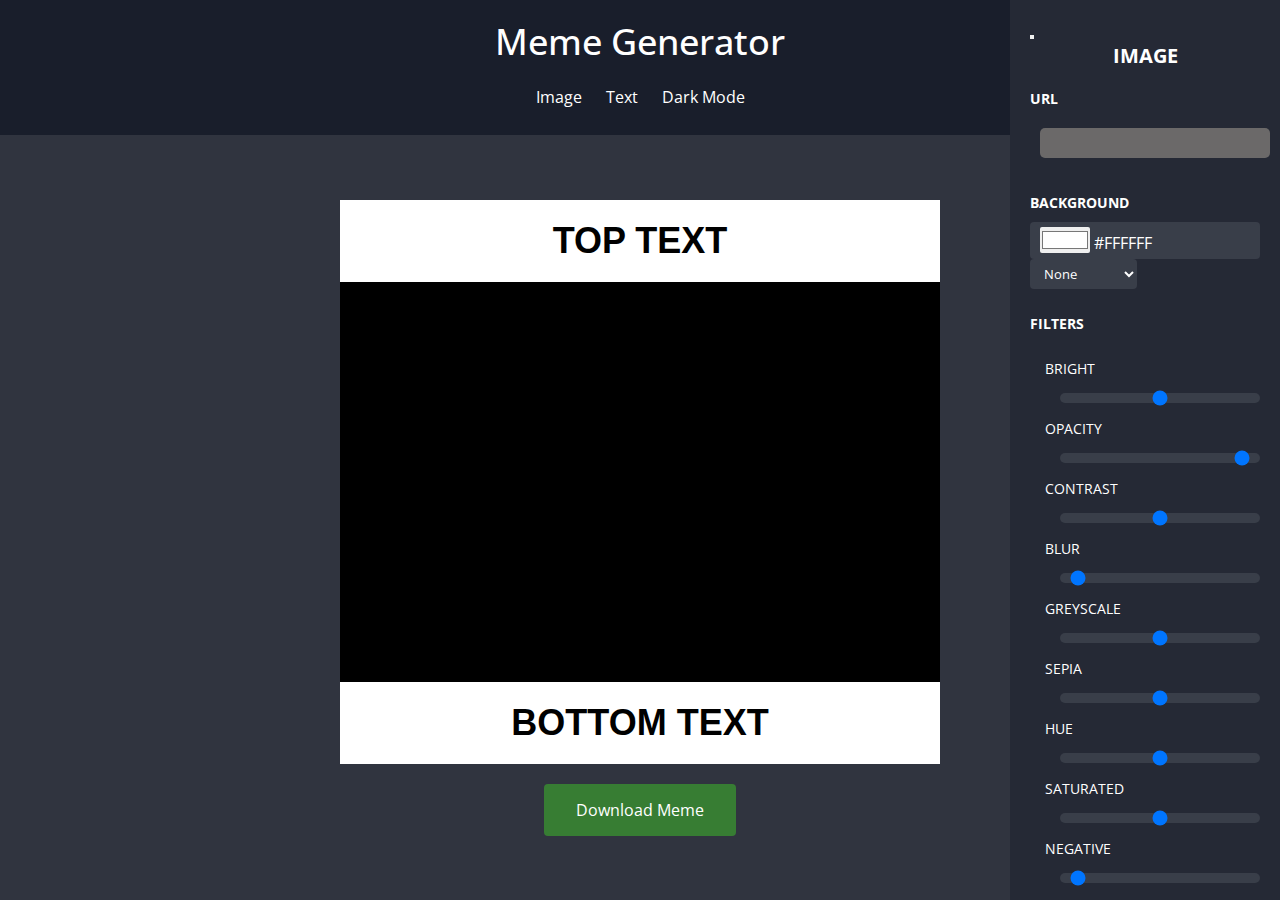
<file: index.html>
<!DOCTYPE html>
<html lang="en">

<head>
  <meta charset="UTF-8" />
  <meta http-equiv="X-UA-Compatible" content="IE=edge" />
  <meta name="viewport" content="width=device-width, initial-scale=1.0" />
  <link rel="stylesheet" href="style.css" />
  <link rel="preconnect" href="https://fonts.googleapis.com" />
  <link rel="preconnect" href="https://fonts.gstatic.com" crossorigin />
  <link href="https://fonts.googleapis.com/css2?family=Open+Sans:wght@400;600;700;800&display=swap" rel="stylesheet" />
  <link rel="stylesheet" href="https://use.fontawesome.com/releases/v5.15.4/css/all.css"
    integrity="sha384-DyZ88mC6Up2uqS4h/KRgHuoeGwBcD4Ng9SiP4dIRy0EXTlnuz47vAwmeGwVChigm" crossorigin="anonymous" />
  <link rel="icon" type="image/ico" href="favicon.ico" />
  <title>Meme Generator</title>
</head>

<body class="container-mode">

  <!-- Start Header -->
  <header class="header">
    <h1 class="main-title">Meme Generator</h1>
    <div>
      <button id="image-button" class="button">
        <i class="far fa-file-image"></i> Image
      </button>
      <button id="text-button" class="button">
        <i class="fas fa-font"></i> Text
      </button>
      <button id="dark-mode-button dark-mode" class="button darkbutton">
        <i class="far fa-lightbulb"></i> Dark Mode
      </button>
    </div>
  </header>
  <!-- Finish Header -->

  <!-- Start Box Meme -->
  <main class="main-content">
    <div class="meme-container">
      <p class="meme-top-text meme-text">TOP TEXT</p>
      <div class="meme-image"></div>
      <p class="meme-bottom-text meme-text">BOTTOM TEXT</p>
    </div>
    <button class="download">Download Meme</button>
  </main>
  <!-- Finish Box Meme -->

  <!-- Start Aside Image -->
  <aside class="image-editor aside">
    <button class="close-aside" id="close-image-aside-button" aria-label="close panel">
      <i class="fas fa-times"></i>
    </button>
    <h2 class="editor-title">IMAGE</h2>
    <form action="" method="POST" class="image-form">

      <!--Url-->
      <div class="url-editor editor">
        <h3 class="editor-subtitle">URL</h3>
        <input type="url" class="url-image urlImg" name="url" id="url" aria-label="url" />
      </div>

      <!-- Background Color -->
      <div class="background-editor editor">
        <h3 class="editor-subtitle">BACKGROUND</h3>
        <div class="form-control color-box">
          <input type="color" name="color" id="color" value="#ffffff" class="bkImg" aria-label="Background Color" />
          <span id="color-value">#FFFFFF</span>
        </div>

        <!-- Background Image -->
        <select id="background-meme" class="form-control color-box" aria-label="Background selector">
          <option value="none" id="none" aria-label="None">None</option>
          <option value="lighten" id="lighten" aria-label="lighten">
            Lighten
          </option>
          <option value="darken" id="darken" aria-label="darken">
            Darken
          </option>
          <option value="difference" id="diferencia" aria-label="difference">
            Difference
          </option>
          <option value="luminosity" id="luminosidad" aria-label="luminosity">
            Luminosity
          </option>
          <option value="multiply" id="multiply" aria-label="multiply">
            Multiply
          </option>
        </select>
      </div>

      <!-- Filter Image -->
      <div class="filter-editor editor">
        <h3 class="editor-subtitle">FILTERS</h3>
        <div class="filter-image">
          <label for="bright">BRIGHT
            <input class="range-image form-control" type="range" min="0" max="1" step="0.1" value="" id="brightness" />
          </label>
          <label for="opacity">OPACITY
            <input class="range-image form-control" type="range" min="0" max="1" step="0.1" value="1" id="opacity" />
          </label>
          <label for="contrast">CONTRAST
            <input class="range-image form-control" type="range" min="100%" max="1000%" step="1%" value="1000%"
              id="contrast" />
          </label>
          <label for="blur">BLUR
            <input class="range-image form-control" type="range" min="0px" max="10px" step="0.1px" value="0"
              id="blur" />
          </label>
          <label for="greyscale">GREYSCALE
            <input class="range-image form-control" type="range" min="0%" max="100%" value="0%" step="1%"
              id="greyscale" />
          </label>
          <label for="sepia">SEPIA
            <input class="range-image form-control" type="range" min="0%" max="100%" step="1%" value="0%" id="sepia" />
          </label>
          <label for="hue">HUE
            <input class="range-image form-control" type="range" min="0deg" max="359deg" step="1deg" value="0deg"
              id="hue" />
          </label>
          <label for="saturated">SATURATED
            <input class="range-image form-control" type="range" min="100%" max="1000%" value="0%" slot="10%"
              id="saturated" />
          </label>
          <label for="negative">NEGATIVE
            <input class="range-image form-control" type="range" min="0" max="1" value="0" step="0.1" id="negative" />
          </label>
        </div>
      </div>

      <!-- Reset Filter Image-->
      <input type="submit" class="reset-filters" name="reset-filters" id="reset-filters-button"
        value="Restore filters" />
    </form>
  </aside>
  <!-- Finish Aside Image -->

  <!-- Star Aside Image -->
  <aside class="text-editor aside">
    <button class="close-aside" id="close-text-aside-button" aria-label="Text Panel">
      <i class="fas fa-times"></i>
    </button>
    <h2 class="editor-title">TEXT</h2>
    <div class="editor">
      <h3 class="editor-subtitle">TOP</h3>
      <textarea name="top-text-editor" id="top-text-editor" placeholder="TOP TEXT"
        class="form-control full-width-form-control" aria-label="Top texto"></textarea>
      <input type="checkbox" name="no-top-text" id="no-top-text" aria-label="checkbox no top texto" />
      <label for="no-top-text">Without top tex</label>
    </div>
    <div class="editor">
      <h3 class="editor-subtitle">BOTTOM</h3>
      <textarea name="bottom-text-editor" id="bottom-text-editor" placeholder="BOTTOM TEXT"
        class="form-control full-width-form-control" aria-label="bottom texto"></textarea>
      <input type="checkbox" name="no-bottom-text" id="no-bottom-text" aria-label="checkbox no bottom text" />
      <label for="no-bottom-text">Without bottom text</label>
    </div>
    <div class="editor">
      <h3 class="editor-subtitle">FONT</h3>
      <select id="font-selection" class="form-control full-width-form-control font-selection-form-control"
        aria-label="Select Font">
        <option value="Arial, Helvetica, sans-serif">Arial</option>
        <option value="Montserrat">Montserrat</option>
        <option value="American Typewriter">American Typewriter</option>
        <option value="monospace">Monospace</option>
        <option value="Comic Sans MS" selected>Comic Sans MS</option>
        <option value="Comic Neue">Comic Neue</option>
        <option value="Impact">Impact</option>
        <option value="Verdana">Verdana</option>
        <option value="DotGothic16">Dot Gothic</option>
      </select>

      <!-- Font Size -->
      <input type="number" name="font-size" id="font-size" placeholder="40" min="12"
        class="form-control font-size-form-control" aria-label="Font Size" />

      <!-- Text Alignment -->
      <button id="left-alignment" class="form-control" aria-label="left-alignment">
        <i class="fas fa-align-left"></i>
      </button>
      <button id="center-alignment" class="form-control" aria-label="center-alignment">
        <i class="fas fa-align-center"></i>
      </button>
      <button id="right-alignment" class="form-control" aria-label="right-alignment">
        <i class="fas fa-align-right"></i>
      </button>
    </div>

    <!--Select Color-->
    <div class="editor">
      <div class="color-editor">
        <div class="color-editor-column">
          <h3 class="editor-subtitle">COLOR</h3>
          <input type="color" name="text-color" id="text-color" value="#000000" class="form-control"
            aria-label="color" />
        </div>

        <!--Select Background-->
        <div class="color-editor-column">
          <h3 class="editor-subtitle">BACKGROUND</h3>
          <input type="color" name="background-color" id="background-color" value="#ffffff" class="form-control"
            aria-label="Background" />
        </div>
      </div>
      <input type="checkbox" name="transparent-background" id="transparent-background"
        aria-label="checkbox transparent background" />
      <label for="transparent-background">Transparent background</label>
    </div>

    <!-- Outline -->
    <div class="editor">
      <h3 class="editor-subtitle">OUTLINE</h3>
      <button id="no-outline" class="form-control" aria-label="none">
        None
      </button>
      <button id="light-outline" class="form-control" aria-label="Light">
        Light
      </button>
      <button id="dark-outline" class="form-control" aria-label="Dark">
        Dark
      </button>
    </div>

    <!-- Spacing -->
    <div class="editor">
      <h3 class="editor-subtitle">SPACING</h3>
      <input type="number" name="padding" id="padding" min="10" max="50" placeholder="35"
        class="form-control full-width-form-control" aria-label="Spacing" />
    </div>

    <!-- Line Spacing -->
    <div class="editor">
      <h3 class="editor-subtitle">LINE HEIGHT</h3>
      <select id="line-height" class="form-control full-width-form-control line-height">
        <option value="0.8" id="cero-eight">0.8</option>
        <option value="1" id="one">1</option>
        <option value="1.2" id="one-two" selected>1.2</option>
        <option value="1.5" id="one-five">1.5</option>
        <option value="2" id="two">2</option>
        <option value="2.5" id="two-five">2.5</option>
      </select>
    </div>
  </aside>
  <!-- Finish Aside Text -->

  <script src="editorDeMemes.js"></script>
</body>

</html>
</file>
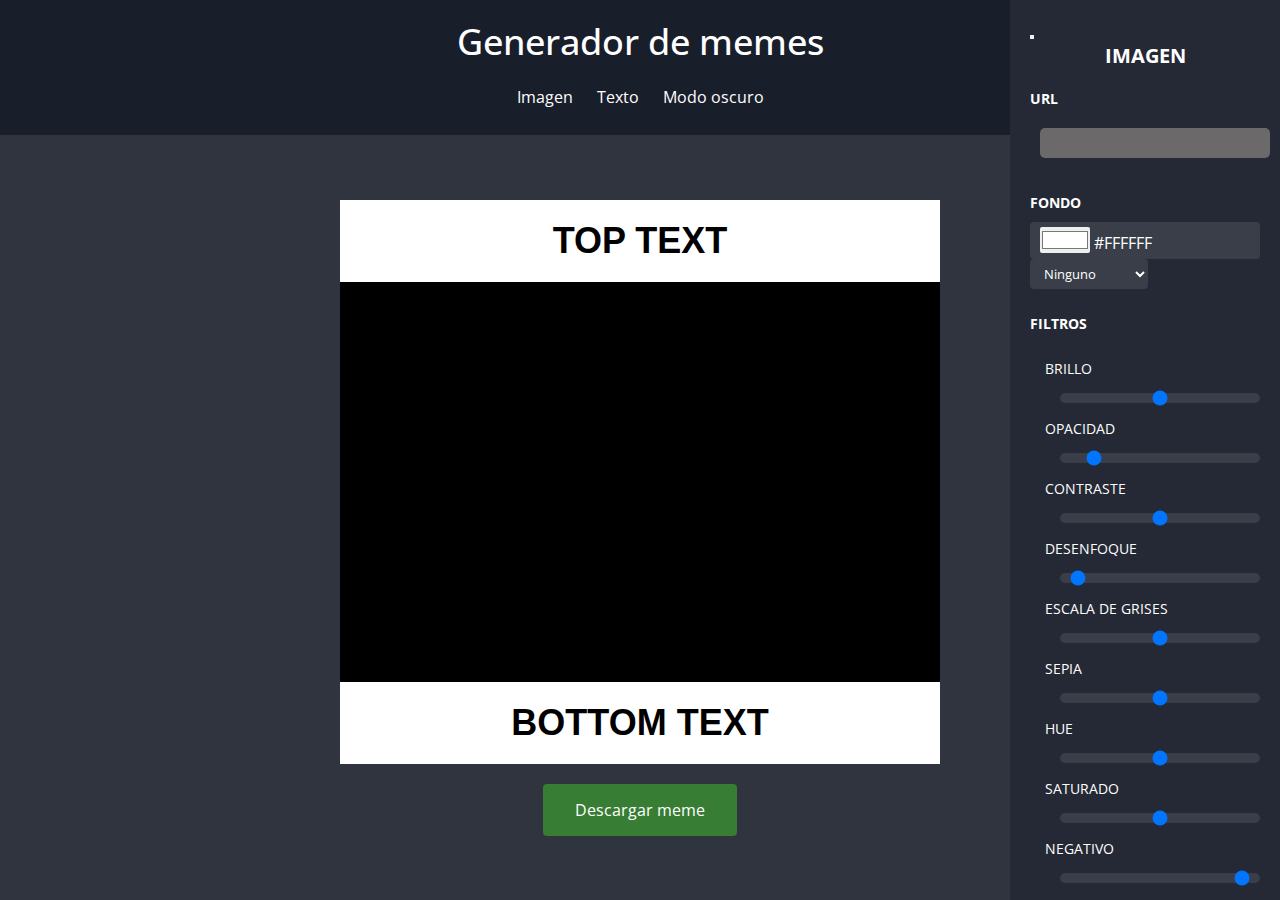
<file: editorDeMemes.html>
<!DOCTYPE html>
<html lang="es">
  <head>
    <meta charset="UTF-8" />
    <meta http-equiv="X-UA-Compatible" content="IE=edge" />
    <meta name="viewport" content="width=device-width, initial-scale=1.0" />
    <link rel="stylesheet" href="style.css" />
    <link rel="stylesheet" href="editorDeMemes.js" />
    <link rel="preconnect" href="https://fonts.googleapis.com" />
    <link rel="preconnect" href="https://fonts.gstatic.com" crossorigin />
    <link
      href="https://fonts.googleapis.com/css2?family=Open+Sans:wght@400;600;700;800&display=swap"
      rel="stylesheet"
    />
    <link
      rel="stylesheet"
      href="https://use.fontawesome.com/releases/v5.15.4/css/all.css"
      integrity="sha384-DyZ88mC6Up2uqS4h/KRgHuoeGwBcD4Ng9SiP4dIRy0EXTlnuz47vAwmeGwVChigm"
      crossorigin="anonymous"
    />
    <title>Generador de Memes</title>
  </head>
  <body class="container-mode">
    <!-- Empieza el header -->
    <header class="header">
      <h1 class="main-title">Generador de memes</h1>
      <div>
        <button id="image-button" class="button">
          <i class="far fa-file-image"></i> Imagen
        </button>
        <button id="text-button" class="button">
          <i class="fas fa-font"></i> Texto
        </button>
        <button id="dark-mode-button dark-mode" class="button darkbutton">
          <i class="far fa-lightbulb"></i> Modo oscuro
        </button>
      </div>
    </header>
    <!-- Termina el header -->
    <!-- Empieza la caja del meme -->
    <main class="main-content">
      <div class="meme-container">
        <p class="meme-top-text meme-text">TOP TEXT</p>
        <div class="meme-image memeImg"></div>
        <p class="meme-bottom-text meme-text">BOTTOM TEXT</p>
      </div>
      <button class="download">Descargar meme</button>
    </main>
    <!-- Termina la caja del meme -->
    <!-- Empieza el aside de imagen -->
    <aside class="image-editor aside">
      <button
        class="close-aside"
        id="close-image-aside-button"
        aria-label="close panel"
      >
        <i class="fas fa-times"></i>
      </button>
      <h2 class="editor-title">IMAGEN</h2>
      <form action="" method="POST" class="image-form">
        <div class="url-editor editor">
          <h3 class="editor-subtitle">URL</h3>
          <input type="url" class="url-image urlImg" name="url" id="url" />
        </div>
        <div class="background-editor editor">
          <h3 class="editor-subtitle">FONDO</h3>
          <div class="form-control color-box">
            <input
              type="color"
              name="color"
              id="color"
              value="#ffffff"
              class="bkImg"
            />
            <span id="color-value">#FFFFFF</span>
          </div>
          <select id="background" class="form-control color-box">
            <option value="none" id="none">Ninguno</option>
            <option value="lighten" id="lighten">Aclarar</option>
            <option value="darken" id="darken">Oscurecer</option>
            <option value="contrast" id="diferencia">Diferencia</option>
            <option value="brightness" id="luminosidad">Luminosidad</option>
            <option value="multiply" id="multiply">Multiplicar</option>
          </select>
        </div>
        <div class="filter-editor editor">
          <h3 class="editor-subtitle">FILTROS</h3>
          <div class="filter-image">
            <label for="bright"
              >BRILLO
              <input
                class="range-image form-control"
                type="range"
                min="0"
                max="1"
                step="0.1"
                value=""
                id="brightness"
              />
            </label>
            <label for="opacity"
              >OPACIDAD
              <input
                class="range-image form-control"
                type="range"
                min="0"
                max="10"
                step="0.1"
                value="1"
                id="opacity"
              />
            </label>
            <label for="contrast"
              >CONTRASTE
              <input
                class="range-image form-control"
                type="range"
                min="100%"
                max="1000%"
                step="1%"
                value="100%"
                id="contrast"
              />
            </label>
            <label for="blur"
              >DESENFOQUE
              <input
                class="range-image form-control"
                type="range"
                min="0px"
                max="10px"
                step="0.1px"
                value="0"
                id="blur"
              />
            </label>
            <label for="greyscale"
              >ESCALA DE GRISES
              <input
                class="range-image form-control"
                type="range"
                min="0%"
                max="100%"
                value="0%"
                step="1%"
                id="greyscale"
              />
            </label>
            <label for="sepia"
              >SEPIA
              <input
                class="range-image form-control"
                type="range"
                min="0%"
                max="100%"
                step="1%"
                value="1%"
                id="sepia"
              />
            </label>
            <label for="hue"
              >HUE
              <input
                class="range-image form-control"
                type="range"
                min="0deg"
                max="359deg"
                step="1deg"
                value="0deg"
                id="hue"
              />
            </label>
            <label for="saturated"
              >SATURADO
              <input
                class="range-image form-control"
                type="range"
                min="100%"
                max="1000%"
                value="10%"
                slot="10%"
                id="saturated"
              />
            </label>
            <label for="negative"
              >NEGATIVO
              <input
                class="range-image form-control"
                type="range"
                min="0"
                max="1"
                value="1"
                step="0.1"
                id="negative"
              />
            </label>
          </div>
        </div>
        <input
          type="submit"
          class="reset-filters"
          name="reset-filters"
          id="reset-filters"
          value="Reestablecer filtros"
        />
      </form>
    </aside>
    <!-- Termina el aside de imagen -->
    <!-- Empieza el aside de texto -->
    <aside class="text-editor aside">
      <button
        class="close-aside"
        id="close-text-aside-button"
        aria-label="close panel"
      >
        <i class="fas fa-times"></i>
      </button>
      <h2 class="editor-title">TEXTO</h2>
      <div class="editor">
        <h3 class="editor-subtitle">SUPERIOR</h3>
        <textarea
          name="top-text-editor"
          id="top-text-editor"
          placeholder="TOP TEXT"
          class="form-control full-width-form-control"
        ></textarea>
        <input type="checkbox" name="no-top-text" id="no-top-text" />
        <label for="no-top-text">Sin texto superior</label>
      </div>
      <div class="editor">
        <h3 class="editor-subtitle">INFERIOR</h3>
        <textarea
          name="bottom-text-editor"
          id="bottom-text-editor"
          placeholder="BOTTOM TEXT"
          class="form-control full-width-form-control"
        ></textarea>
        <input type="checkbox" name="no-bottom-text" id="no-bottom-text" />
        <label for="no-bottom-text">Sin texto inferior</label>
      </div>
      <div class="editor">
        <h3 class="editor-subtitle">FUENTE</h3>
        <select
          id="font-selection"
          class="
            form-control
            full-width-form-control
            font-selection-form-control
          "
        >
          <option value="arial" id="arial">Arial</option>
          <option value="arial-black" id="arial-black">Arial Black</option>
          <option value="american-typewriter" id="american-typewriter">
            American Typewriter
          </option>
          <option value="comic-sans" id="comic-sans">Comic Sans MS</option>
          <option value="helvetica" id="helvetica">Helvetica</option>
          <option value="impact" id="impact" selected>Impact</option>
          <option value="verdana" id="verdana">Verdana</option>
          <option value="times-new-roman" id="times-new-roman">
            Times New Roman
          </option>
        </select>
        <input
          type="number"
          name="font-size"
          id="font-size"
          placeholder="40"
          min="12"
          class="form-control font-size-form-control"
        />
        <button id="left-alignment" class="form-control">
          <i class="fas fa-align-left"></i>
        </button>
        <button id="center-alignment" class="form-control">
          <i class="fas fa-align-center"></i>
        </button>
        <button id="right-alignment" class="form-control">
          <i class="fas fa-align-right"></i>
        </button>
      </div>
      <div class="editor">
        <div class="color-editor">
          <div class="color-editor-column">
            <h3 class="editor-subtitle">COLOR</h3>
            <input
              type="color"
              name="text-color"
              id="text-color"
              value="#000000"
              class="form-control"
            />
          </div>
          <div class="color-editor-column">
            <h3 class="editor-subtitle">FONDO</h3>
            <input
              type="color"
              name="background-color"
              id="background-color"
              value="#ffffff"
              class="form-control"
            />
          </div>
        </div>
        <input
          type="checkbox"
          name="transparent-background"
          id="transparent-background"
        />
        <label for="transparent-background">Fondo transparente</label>
      </div>
      <div class="editor">
        <h3 class="editor-subtitle">CONTORNO</h3>
        <button id="no-outline" class="form-control">Ninguno</button>
        <button id="light-outline" class="form-control">Claro</button>
        <button id="dark-outline" class="form-control">Oscuro</button>
      </div>
      <div class="editor">
        <h3 class="editor-subtitle">ESPACIADO</h3>
        <input
          type="number"
          name="padding"
          id="padding"
          min="10"
          max="50"
          placeholder="35"
          class="form-control full-width-form-control"
        />
      </div>
      <div class="editor">
        <h3 class="editor-subtitle">INTERLINEADO</h3>
        <select
          id="line-height"
          class="form-control full-width-form-control interlineal"
        >
          <option value="0.8" id="cero-eight">0.8</option>
          <option value="1" id="one">1</option>
          <option value="1.2" id="one-two" selected>1.2</option>
          <option value="1.5" id="one-five">1.5</option>
          <option value="2" id="two">2</option>
          <option value="2.5" id="two-five">2.5</option>
        </select>
      </div>
    </aside>
    <!-- Termina el aside de texto -->
    <script src="editorDeMemes.js"></script>
  </body>
</html>
</file>
<file: style.css>
/* Basics Styles */
* {
  box-sizing: border-box;
  font-family: "Open Sans", sans-serif;
  margin: 0;
  padding: 0;
}

/* Header Styles */
.header {
  background-color: #191e2b;
  display: flex;
  flex-direction: column;
  align-items: center;
  justify-content: center;
  height: 15vh;
}

.main-title {
  color: #fff;
  font-size: 36px;
  font-weight: 500;
  margin-bottom: 10px;
}

.button {
  background-color: transparent;
  color: #fff;
  border: none;
  padding: 10px;
  border-radius: 2px;
  font-size: 16px;
}

.button:hover {
  background-color: #393e49;
}

/* Main Styles */
.main-content {
  background-color: #30343f;
  height: 85vh;
  display: flex;
  flex-direction: column;
  align-items: center;
  justify-content: center;
  padding: 20px;
}

.meme-container {
  max-width: 600px;
  text-align: center;
  width: 100%;
  margin-bottom: 20px;
}

.meme-text {
  background-color: #fff;
  font-family: Impact, Haettenschweiler, "Arial Narrow Bold", sans-serif;
  font-size: 36px;
  font-weight: 700;
  padding: 20px;
}

.meme-image {
  background-color: #000;
  height: 400px;
  background-repeat: no-repeat;
  background-size: cover;
}

.download {
  background-color: #377d33;
  border: none;
  border-radius: 4px;
  padding: 15px 32px;
  text-align: center;
  font-size: 16px;
  color: #fff;
}

.download:hover {
  background-color: #245321;
}

/* Asides Styles */
.aside {
  background-color: #252935;
  height: 100vh;
  position: fixed;
  right: 0;
  top: 0;
  width: 270px;
  padding: 20px;
  overflow: scroll;
}

.editor-title {
  color: white;
  font-size: 20px;
  text-align: center;
  margin-bottom: 20px;
}

.editor-subtitle {
  color: white;
  font-size: 14px;
  margin-bottom: 10px;
}

.editor {
  margin-bottom: 25px;
}

.form-control {
  background-color: #393e49;
  border: none;
  border-radius: 4px;
  color: #fff;
  padding: 5px 10px;
}

.full-width-form-control {
  width: 100%;
}

.form-control::placeholder {
  color: #fff;
}

.form-control:hover {
  background-color: #494f5e;
}

label {
  color: #fff;
  font-size: 14px;
}

input[type="color"] {
  appearance: none;
  height: 26px;
  border-radius: 2px;
  border: none;
  box-sizing: border-box;
}

/* Image Aside Styles */
.input-control {
  border-radius: 3px;
}

.url-image {
  border-radius: 5px;
  border: rgb(43, 41, 41);
  width: 100%;
  height: 10px;
  padding: 15px;
  margin: 10px;
  background-color: rgb(107, 105, 105);
}

.url-image:hover {
  background-color: rgb(122, 121, 121);
}

.filter-image {
  font-size: 15px;
  margin: 10px 0;
  padding: 15px;
  color: white;
  width: 100%;
}

.range-image {
  height: 17px;
  display: block;
  width: 100%;
}
input[type="range"] {
  appearance: none;
  background-color: #393e49;
  border-radius: 10px;
  height: 5px;
  margin: 15px 15px;
}

.reset-filters {
  background-color: rgb(107, 105, 105);
  border: none;
  border-radius: 3px;
  padding: 10px;
  text-align: center;
  font-size: 14px;
  color: #fff;
  margin: 10px;
}

.reset-filters:hover {
  background-color: rgb(122, 121, 121);
}

/* Text Aside Styles */
.text-editor {
  display: none;
}

.font-selection-form-control {
  margin-bottom: 5px;
}

.font-size-form-control {
  width: 122px;
}

.color-editor {
  display: flex;
  margin-bottom: 5px;
}

.color-editor-column {
  width: 50%;
  padding: 0 2px;
}

/* Dark-light mode Styles*/

.container-light header {
  background-color: #e9e9e9;
}

.container-light aside {
  background-color: #fafafa;
}
.container-light h1 {
  color: #30343f;
}
.container-light h3 {
  color: #30343f;
}
.container-light h2 {
  color: #30343f;
}
.container-light label {
  color: #30343f;
}
.container-light input[type="url"] {
  background-color: #e6e6e6;
}
.container-light input[type="url"]:hover {
  background-color: #c3c2c2;
}
.container-light input[type="color"] {
  background-color: #e6e6e6;
}
.container-light select {
  color: #30343f;
}
.container-light select :hover {
  background-color: #c3c2c2;
}
.container-light .color-box {
  background-color: #e6e6e6;
}
.container-light .color-box:hover {
  background-color: #c3c2c2;
}
.container-light span {
  color: #30343f;
}
.container-light textarea {
  background-color: #e6e6e6;
}
.container-light textarea:hover {
  background-color: #c3c2c2;
}
.container-light ::placeholder {
  color: #252935;
}
.container-light #font-selection {
  background-color: #e6e6e6;
}
.container-light #font-selection:hover {
  background-color: #c3c2c2;
}
.container-light input[type="number"] {
  background-color: #e6e6e6;
}
.container-light input[type="number"]:hover {
  background-color: #c3c2c2;
}
.container-light button {
  background-color: #e6e6e6;
  color: #30343f;
}
.container-light button:hover {
  background-color: #aaa9a9;
}
.container-light i {
  color: #30343f;
}
.container-light #no-outline {
  color: #30343f;
}

.container-light #light-outline {
  color: #30343f;
}

.container-light #dark-autline {
  color: #30343f;
}

.container-light .line-height {
  background-color: #e6e6e6;
}
.container-light .line-height:hover {
  background-color: #c3c2c2;
}
.container-light .main-content {
  background-color: #c3c2c2;
}

/* Icon Aside hidden Styles*/
Basics Styles .close-aside {
  cursor: pointer;
  background-color: transparent;
  border: none;
  display: none;
  position: absolute;
  right: 20px;
}

.fas.fa-times {
  color: #fff;
}

/* Responsive */
@media screen and (max-width: 1200px) {
  .close-aside {
    display: block;
  }

  .fas.fa-times {
    color: #fff;
  }
}

@media screen and (max-width: 1000px) {
  .aside {
    display: none;
  }
}

@media screen and (max-width: 700px) {
  .aside {
    width: 100%;
  }
}

@media screen and (max-width: 420px) {
  .main-title {
    font-size: 24px;
  }
}

/* Hidden elements of Javascript*/

.hide {
  display: none;
}

.transparent {
  background-color: transparent;
}
</file>
